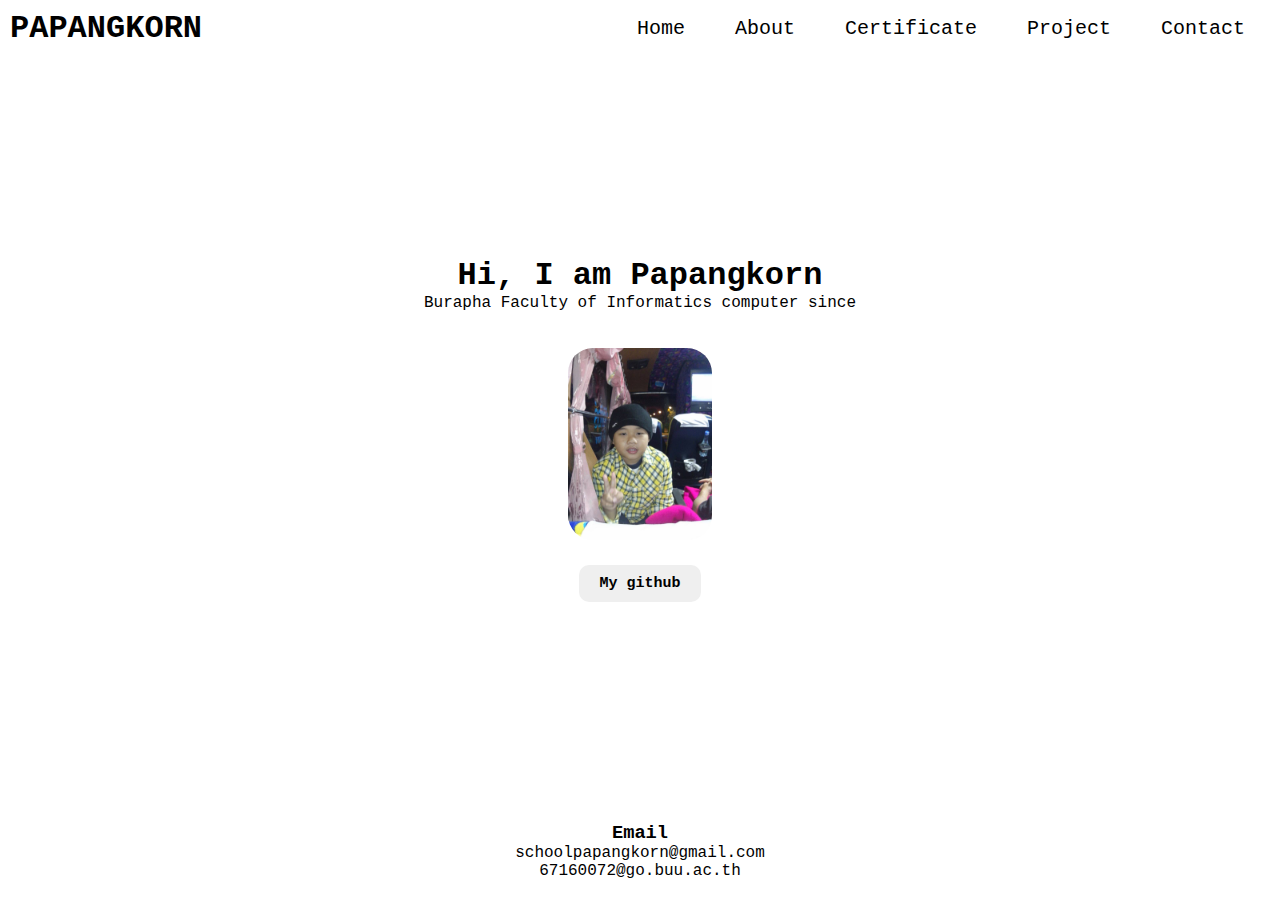
<file: index.html>
<!DOCTYPE html>
<html lang="en">
<head>
    <meta charset="UTF-8">
    <meta name="viewport" content="width=device-width, initial-scale=1.0">
    <title>Papangkorn | Profile</title>
    <link rel="icon" href="icon/main-profile-icon.png" type="image/x-icon">
    <link rel="stylesheet" href="style.css">
    <link rel="preconnect" href="https://fonts.googleapis.com">
    <link rel="preconnect" href="https://fonts.gstatic.com" crossorigin>
    <link href="https://fonts.googleapis.com/css2?family=Athiti:wght@200;300;400;500;600;700&family=Prompt:ital,wght@0,100;0,200;0,300;0,400;0,500;0,600;0,700;0,800;0,900;1,100;1,200;1,300;1,400;1,500;1,600;1,700;1,800;1,900&display=swap" rel="stylesheet">
    <script defer src="script.js"></script>
</head>
<body>
    <div class="nav-bar">
        <div class="logo">
            <h1>PAPANGKORN</h1>
        </div>
        <ul class="nav-bar-element">
            <li><a href="#">Home</a></li>
            <li><a href="About.html">About</a></li>
            <li><a href="Certificate.html">Certificate</a></li>
            <li><a href="Project.html">Project</a></li>
            <li><a href="Contact.html">Contact</a></li>
        </ul>
    </div>

    <div class="main">
        <h1>Hi, I am Papangkorn</h1>
        <p>Burapha Faculty of Informatics computer since</p>
        <a href="https://www.instagram.com/xfattahz/?hl=th"><img class="dodge-image" src="image/main-profile.jpg" alt="meta"></a>
        <a id="link-button" href="https://github.com/TAHPAPANGKORN"><button id="dodge-button"><h3>My github</h3></button></a>
    </div>
    <footer>
        <div class="contact">
            <h3>Email</h3>
            <p>schoolpapangkorn@gmail.com</p>
            <p>67160072@go.buu.ac.th</p>
        </div>
    </footer>
</body>
</html>
</file>
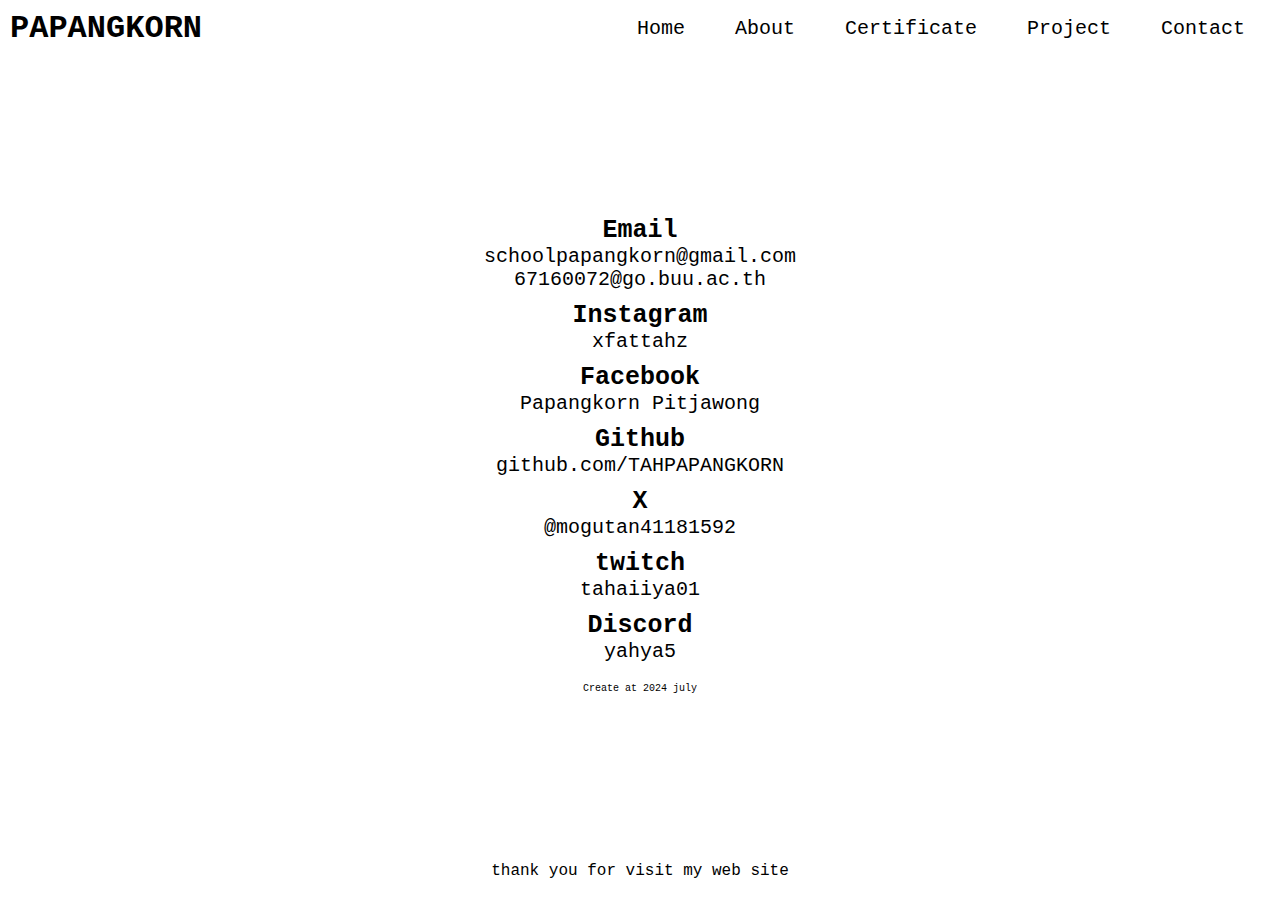
<file: Contact.html>
<!DOCTYPE html>
<html lang="en">
<head>
    <meta charset="UTF-8">
    <meta name="viewport" content="width=device-width, initial-scale=1.0">
    <title>Papangkorn-Contact</title>
    <link rel="stylesheet" href="style.css">
    <link rel="preconnect" href="https://fonts.googleapis.com">
    <link rel="preconnect" href="https://fonts.gstatic.com" crossorigin>
    <link href="https://fonts.googleapis.com/css2?family=Athiti:wght@200;300;400;500;600;700&family=Prompt:ital,wght@0,100;0,200;0,300;0,400;0,500;0,600;0,700;0,800;0,900;1,100;1,200;1,300;1,400;1,500;1,600;1,700;1,800;1,900&display=swap" rel="stylesheet">
    <script defer src="script.js"></script>
</head>
<body>
    <div class="nav-bar">
        <div class="logo">
            <h1>PAPANGKORN</h1>
        </div>
        <ul class="nav-bar-element">
            <li><a href="index.html">Home</a></li>
            <li><a href="About.html">About</a></li>
            <li><a href="Certificate.html">Certificate</a></li>
            <li><a href="Project.html">Project</a></li>
            <li><a href="Contact.html">Contact</a></li>
        </ul>
    </div>
    
    <div class="contact-main">
        <h3>Email</h3>
        <p>schoolpapangkorn@gmail.com</p>
        <p>67160072@go.buu.ac.th</p>
        <h3>Instagram</h3>
        <p><a href="https://www.instagram.com/xfattahz/?hl=th" target="_blank">xfattahz</a></p>
        <h3>Facebook</h3>
        <p><a href="https://www.facebook.com/profile.php?id=100022445408081" target="_blank">Papangkorn Pitjawong</a></p>
        <h3>Github</h3>
        <p><a href="https://github.com/TAHPAPANGKORN" target="_blank">github.com/TAHPAPANGKORN</a></p>
        <h3>X</h3>
        <p><a href="https://twitter.com/mogutan41181592" target="_blank">@mogutan41181592</a></p>
        <h3>twitch</h3>
        <p><a href="https://www.twitch.tv/tahaiiya01" target="_blank">tahaiiya01</a></p>
        <h3>Discord</h3>
        <p><a href="https://discord.com/users/yahya5" target="_blank">yahya5</a></p>
        <div class="create">
            <p>Create at 2024 july</p>
        </div>
        
    </div>
    




    <footer>
        <dir class="contact">
            <p>thank you for visit my web site</p>
        </dir>
    </footer>
</body>
</html>
</file>
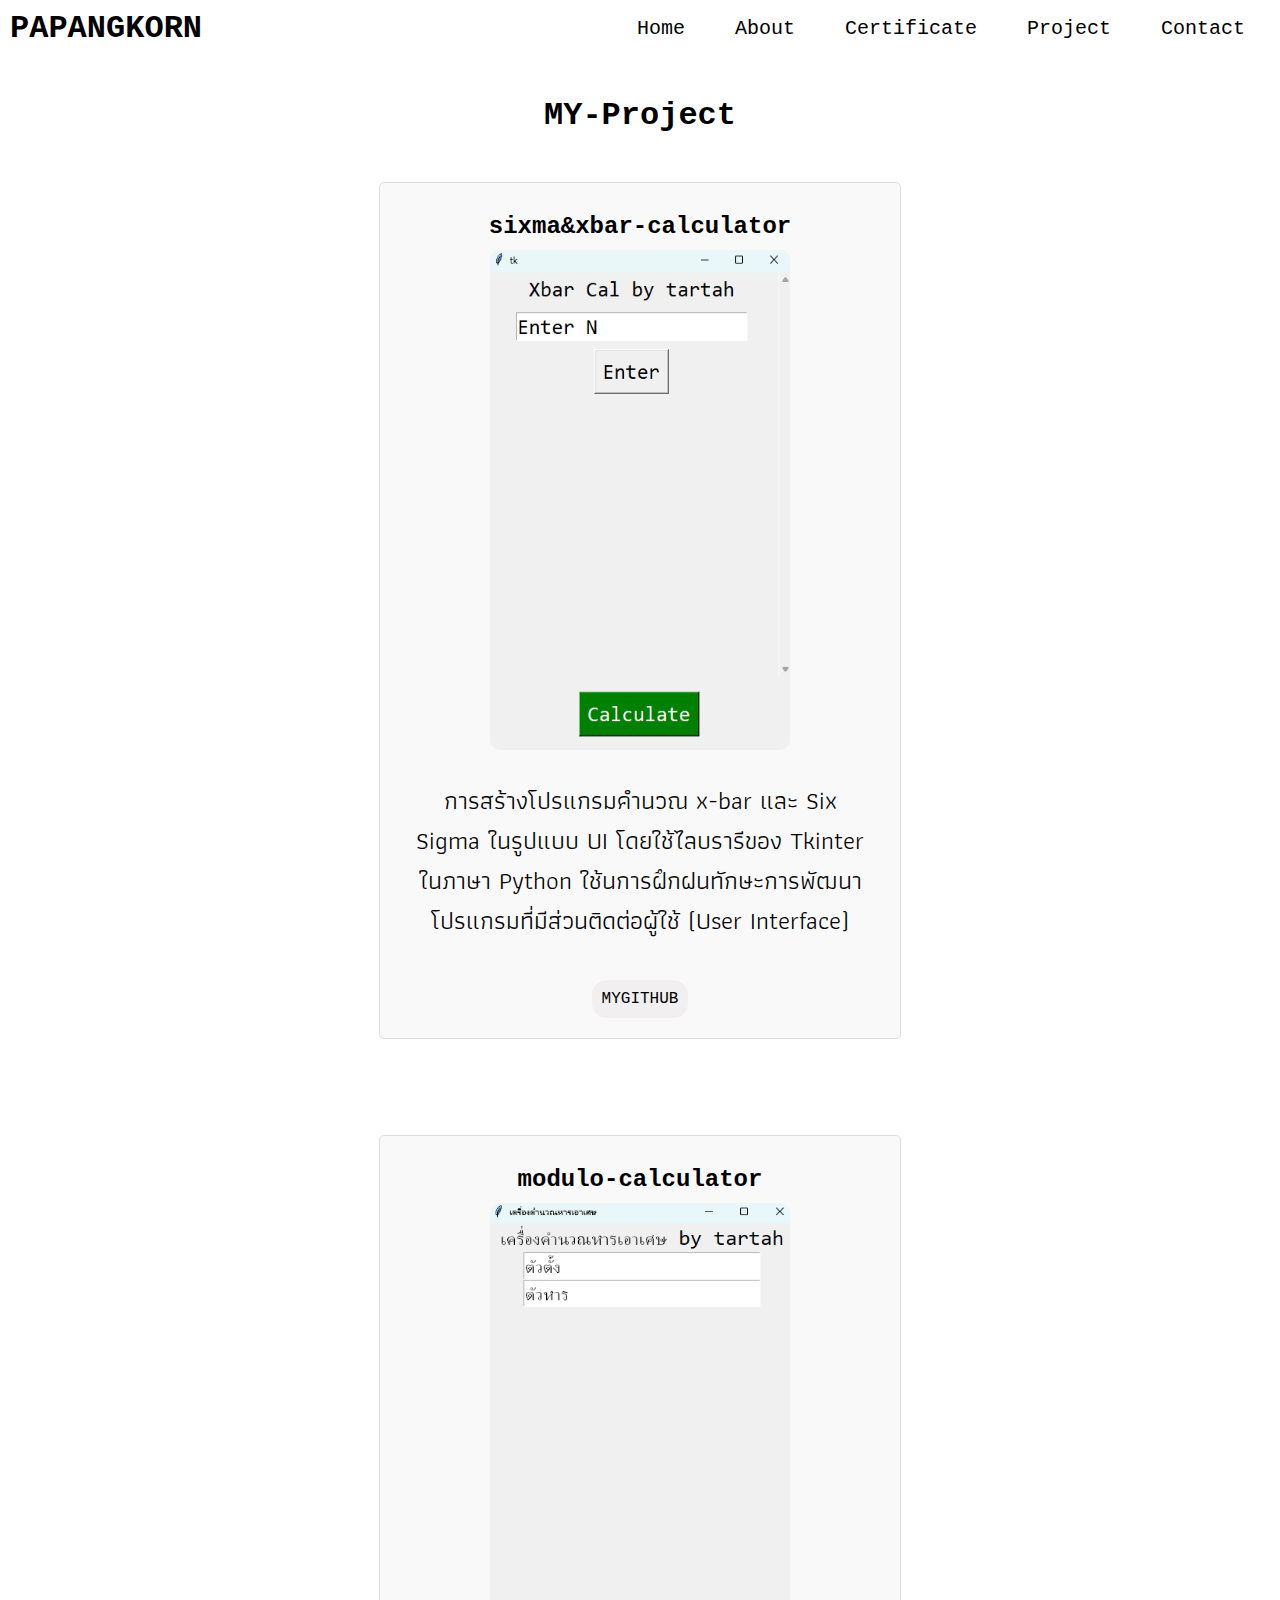
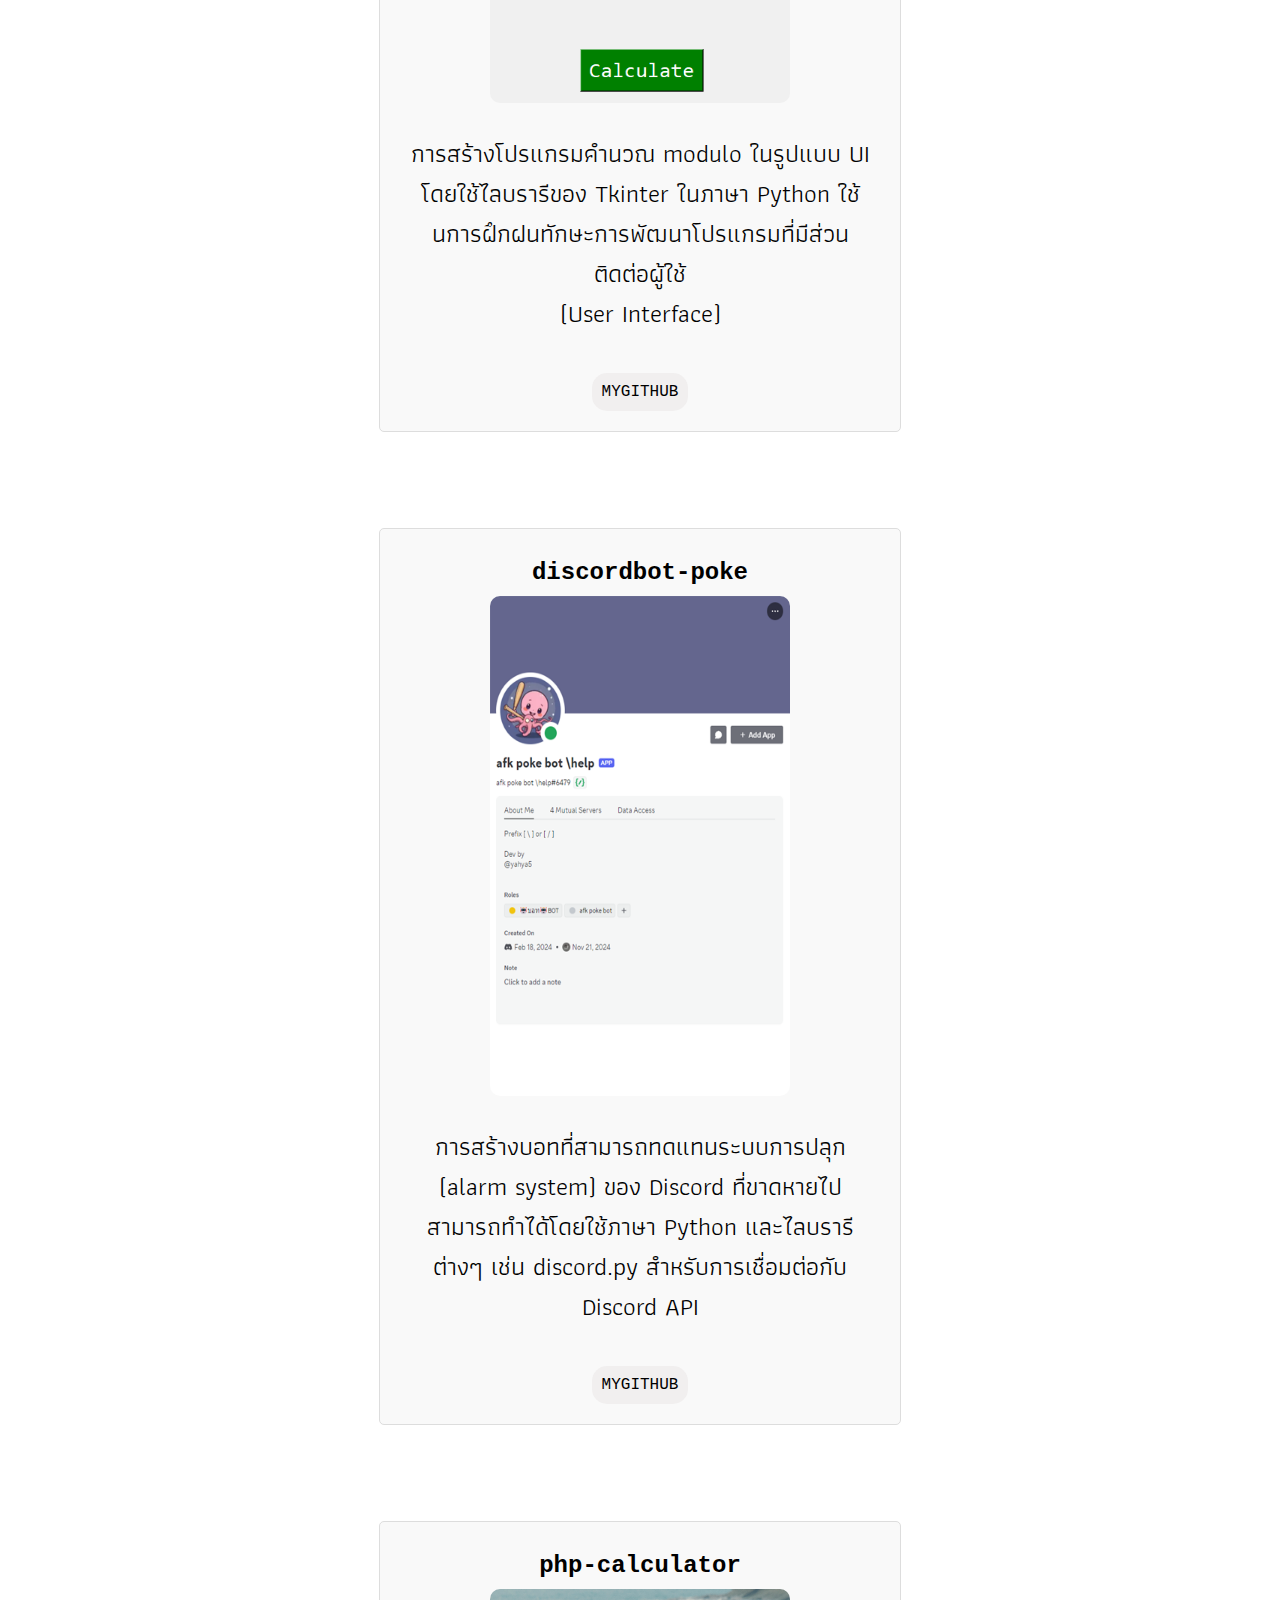
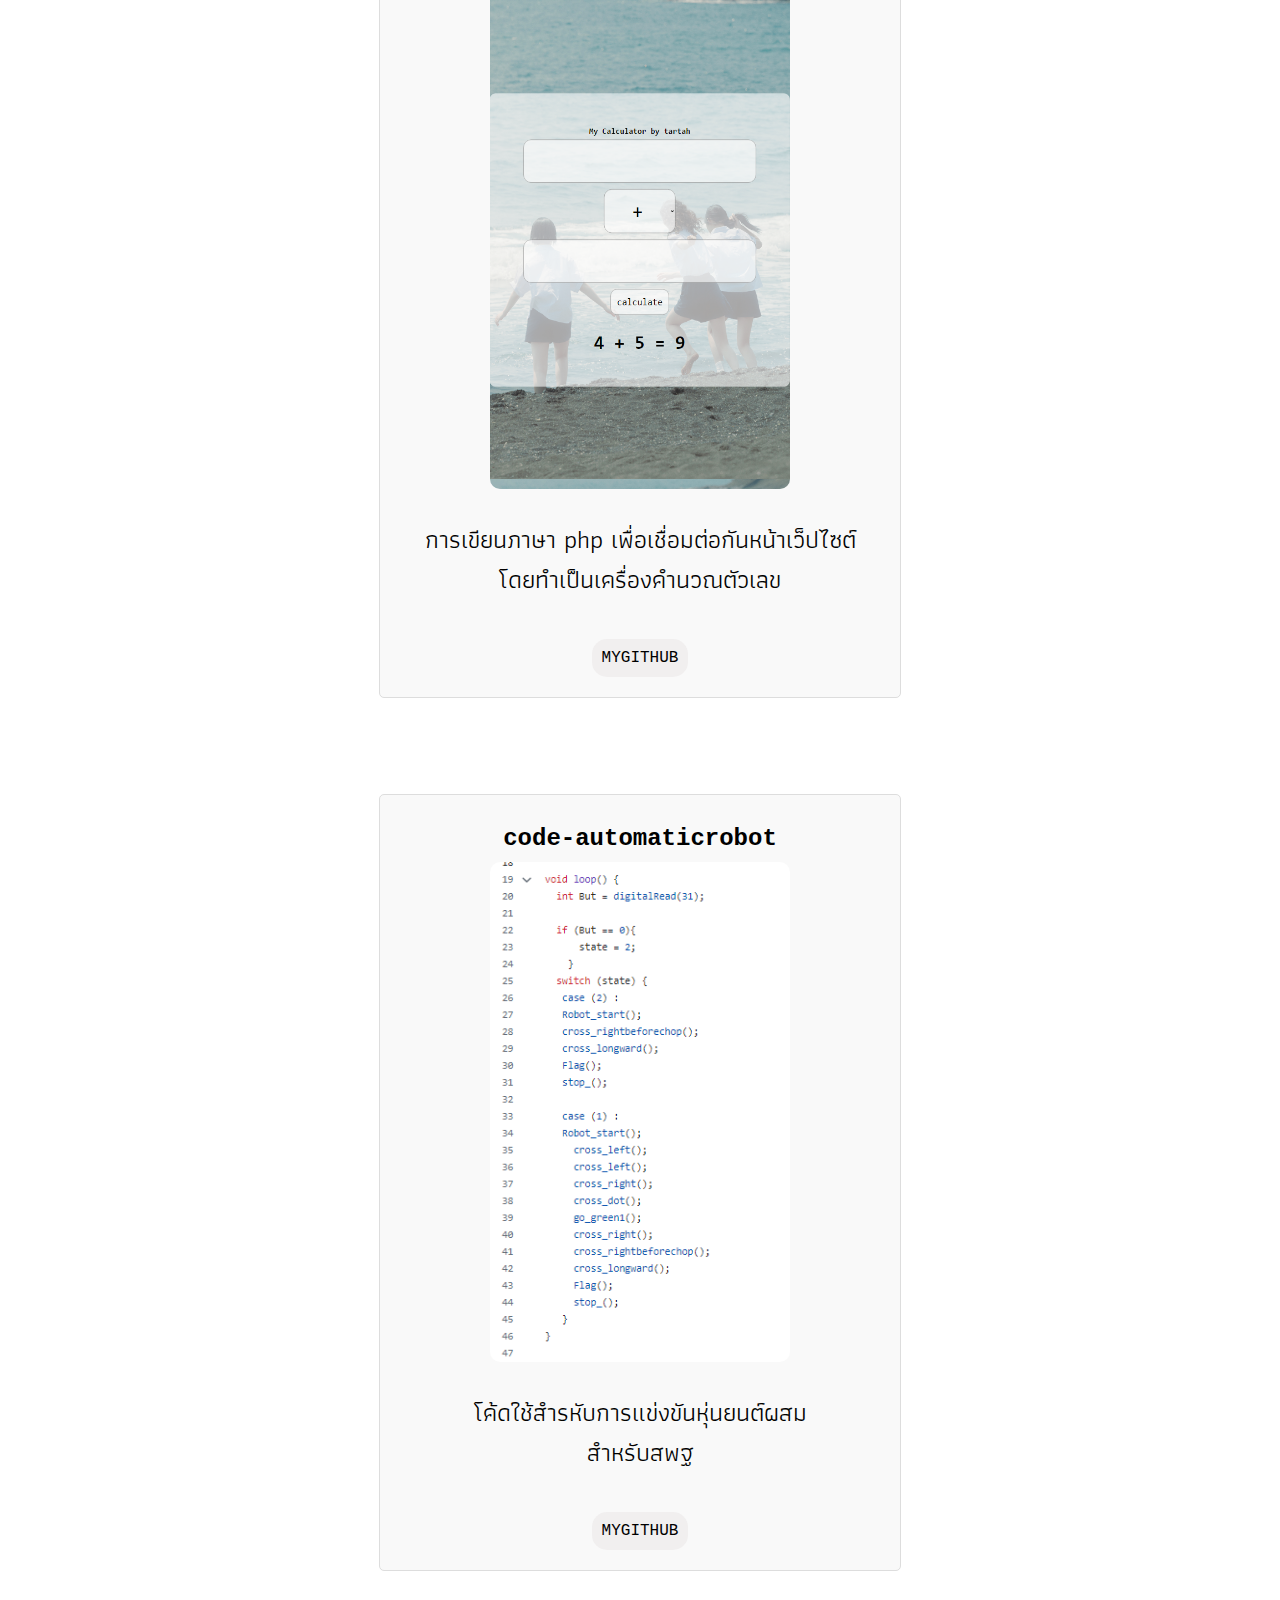
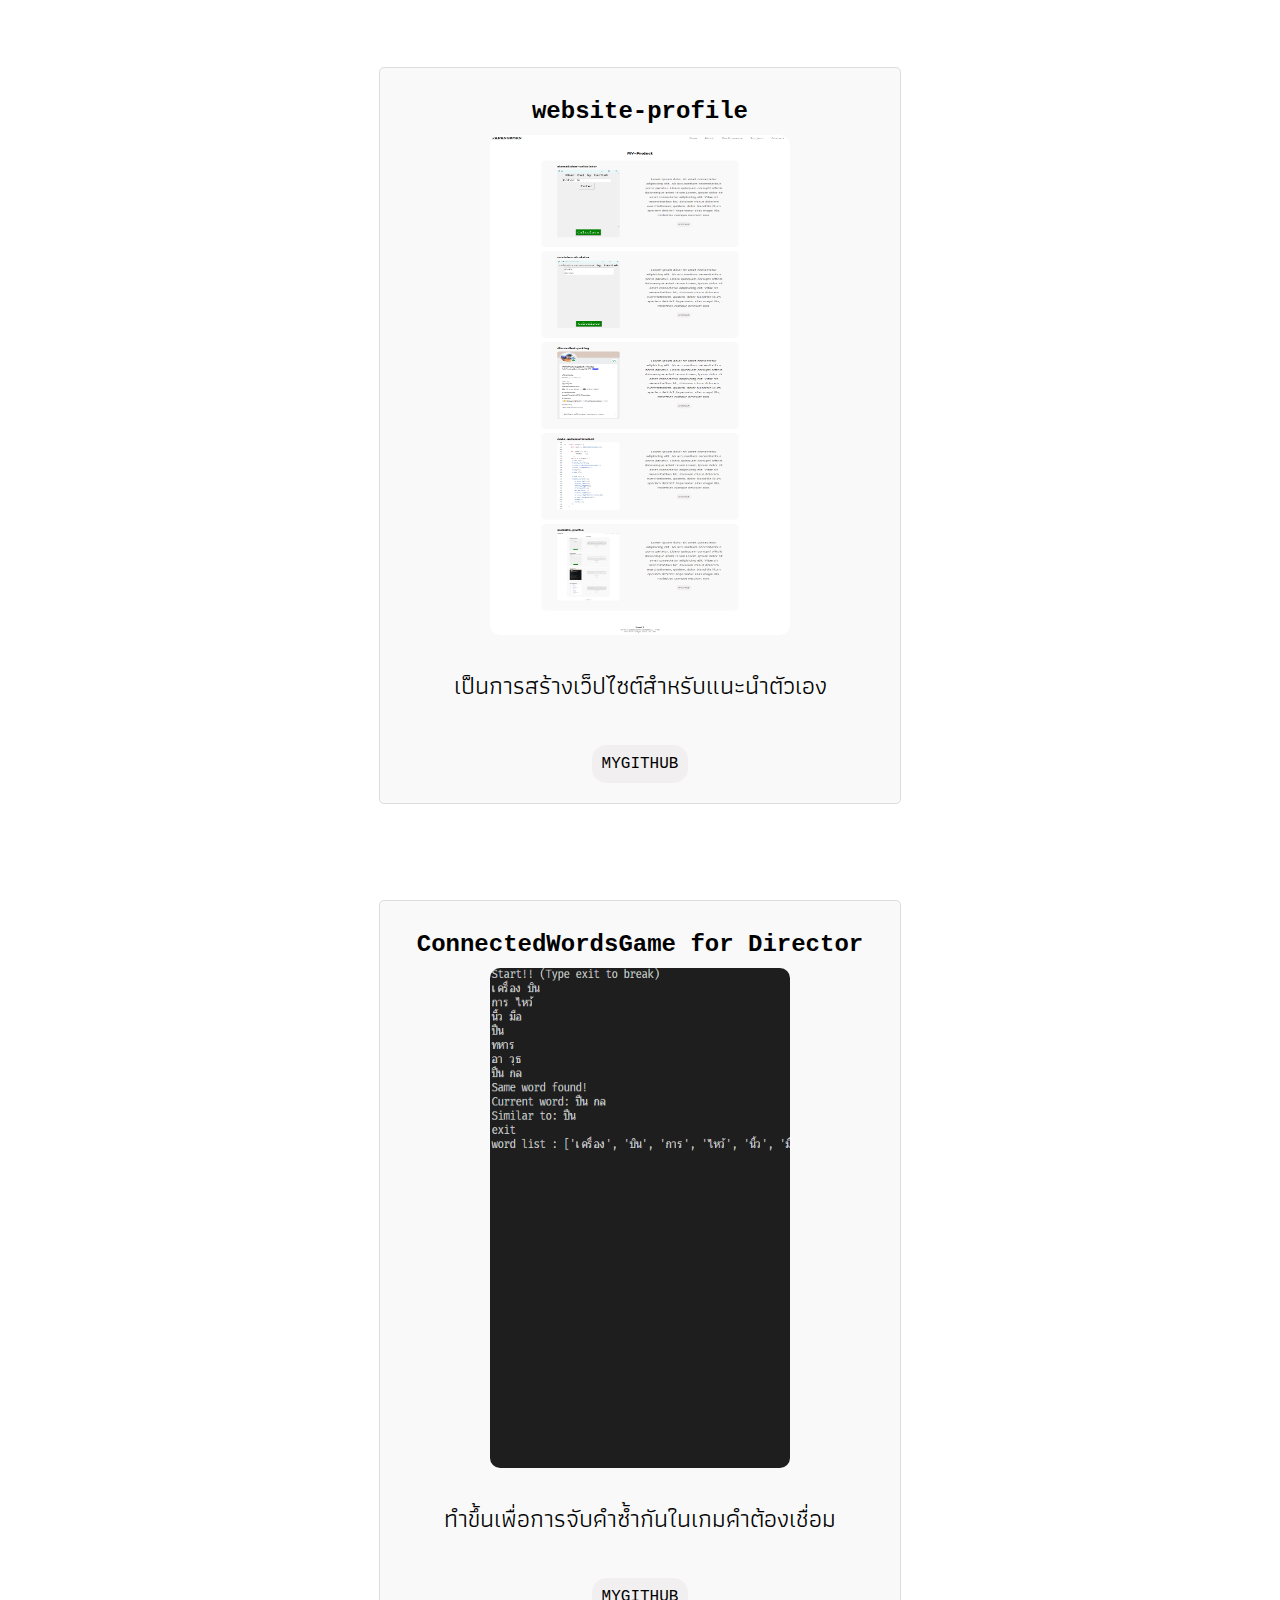
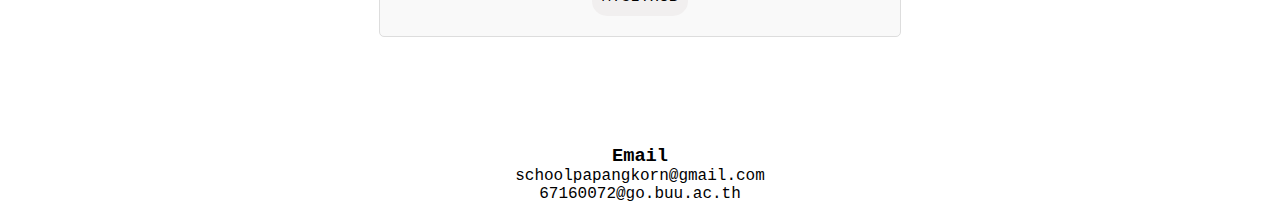
<file: Project.html>
<!DOCTYPE html>
<html lang="en">
<head>
    <meta charset="UTF-8">
    <meta name="viewport" content="width=device-width, initial-scale=1.0">
    <title>Papangkorn-Project</title>
    <link rel="icon" href="icon/main-profile-icon.png" type="image/x-icon">
    <link rel="stylesheet" href="style.css">
    <link rel="preconnect" href="https://fonts.googleapis.com">
    <link rel="preconnect" href="https://fonts.gstatic.com" crossorigin>
    <link href="https://fonts.googleapis.com/css2?family=Athiti:wght@200;300;400;500;600;700&family=Prompt:ital,wght@0,100;0,200;0,300;0,400;0,500;0,600;0,700;0,800;0,900;1,100;1,200;1,300;1,400;1,500;1,600;1,700;1,800;1,900&display=swap" rel="stylesheet">
    <script defer src="script.js"></script>
</head>
<body>
    <div class="nav-bar">
        <div class="logo">
            <h1>PAPANGKORN</h1>
        </div>
        <ul class="nav-bar-element">
            <li><a href="index.html">Home</a></li>
            <li><a href="About.html">About</a></li>
            <li><a href="Certificate.html">Certificate</a></li>
            <li><a href="Project.html">Project</a></li>
            <li><a href="Contact.html">Contact</a></li>
        </ul>
    </div>

    <div class="project">
        <h1>MY-Project</h1>
        <div class="project-box"> 
            <div class="info">
                <div class="inside-img">
                    <h2>sixma&xbar-calculator</h2>
                    <img src="image/pro-sixmacal.png" alt="picture-one">
                </div>
                <div class="inside-info">
                    <p lang="th">การสร้างโปรแกรมคำนวณ x-bar และ Six Sigma ในรูปแบบ UI โดยใช้ไลบรารีของ Tkinter ในภาษา Python ใช้นการฝึกฝนทักษะการพัฒนาโปรแกรมที่มีส่วนติดต่อผู้ใช้ (User Interface)</p>
                    <div class="github-btn">
                        <a href="https://github.com/TAHPAPANGKORN/Sixma-Calculator">MYGITHUB</a>
                    </div>
                </div>
            </div>
        </div>

        <div class="project-box"> 
            <div class="info">
                <div class="inside-img">
                    <h2>modulo-calculator</h2>
                    <img src="image/pro-modulocal.png" alt="picture-one">
                </div>
                <div class="inside-info">
                    <p lang="th">การสร้างโปรแกรมคำนวณ modulo ในรูปแบบ UI โดยใช้ไลบรารีของ Tkinter ในภาษา Python ใช้นการฝึกฝนทักษะการพัฒนาโปรแกรมที่มีส่วนติดต่อผู้ใช้ <br>(User Interface)</p>
                    <div class="github-btn">
                        <a href="https://github.com/TAHPAPANGKORN/Modulo-Calculator">MYGITHUB</a>
                    </div>
                </div>
            </div>
        </div>

        <div class="project-box"> 
            <div class="info">
                <div class="inside-img">
                    <h2>discordbot-poke</h2>
                    <img src="image/pro-discordbot.png" alt="picture-one">
                </div>
                <div class="inside-info">
                    <p lang="th">การสร้างบอทที่สามารถทดแทนระบบการปลุก (alarm system) ของ Discord ที่ขาดหายไปสามารถทำได้โดยใช้ภาษา Python และไลบรารีต่างๆ เช่น discord.py สำหรับการเชื่อมต่อกับ Discord API</p>
                    <div class="github-btn">
                        <a href="https://github.com/TAHPAPANGKORN/Pokingdiscord">MYGITHUB</a>
                    </div>
                </div>
            </div>
        </div>

        <div class="project-box"> 
            <div class="info">
                <div class="inside-img">
                    <h2>php-calculator</h2>
                    <img src="image/pro-php.png" alt="picture-one">
                </div>
                <div class="inside-info">
                    <p lang="th">การเขียนภาษา php เพื่อเชื่อมต่อกันหน้าเว็ปไซต์ โดยทำเป็นเครื่องคำนวณตัวเลข</p>
                    <div class="github-btn">
                        <a href="https://github.com/TAHPAPANGKORN/Website-PHP-Calculator">MYGITHUB</a>
                    </div>
                </div>
            </div>
        </div>

        <div class="project-box"> 
            <div class="info">
                <div class="inside-img">
                    <h2>code-automaticrobot</h2>
                    <img src="image/pro-robot.png" alt="picture-one">
                </div>
                <div class="inside-info">
                    <p lang="th">
                        โค้ดใช้สำรหับการแข่งขันหุ่นยนต์ผสม <br>สำหรับสพฐ</p>
                    <div class="github-btn">
                        <a href="https://github.com/TAHPAPANGKORN/automatic-robot-PSP-SCHOOL-for-OBEC">MYGITHUB</a>
                    </div>
                </div>
            </div>
        </div>

        <div class="project-box"> 
            <div class="info">
                <div class="inside-img">
                    <h2>website-profile</h2>
                    <img src="image/pro-website.png" alt="picture-one">
                </div>
                <div class="inside-info">
                    <p lang="th">เป็นการสร้างเว็ปไซต์สำหรับแนะนำตัวเอง</p>
                    <div class="github-btn">
                        <a href="https://github.com/TAHPAPANGKORN/Website-Profilediscord">MYGITHUB</a>
                    </div>
                </div>
            </div>
        </div>
        
        <div class="project-box"> 
            <div class="info">
                <div class="inside-img">
                    <h2>ConnectedWordsGame for Director</h2>
                    <img src="image/pro-connectedgame.png" alt="picture-one">
                </div>
                <div class="inside-info">
                    <p lang="th">ทำขึ้นเพื่อการจับคำซ้ำกันในเกมคำต้องเชื่อม</p>
                    <div class="github-btn">
                        <a href="https://github.com/TAHPAPANGKORN/ConnectedWordsGameForDirector-">MYGITHUB</a>
                    </div>
                </div>
            </div>
        </div>

    </div> <!-- end project -->

    

       

    <footer>
        <div class="contact">
            <h3>Email</h3>
            <p>schoolpapangkorn@gmail.com</p>
            <p>67160072@go.buu.ac.th</p>
        </div>
    </footer>
</body>
</html>
</file>
<file: style.css>
*{  
    text-decoration: none;
    margin: 0;
    padding: 0;
    box-sizing: border-box;
    
    
}
html, body {
    height: 100%;
    font-family: 'Courier New', Courier, monospace;
}
body {
    display: flex;
    flex-direction: column;
}
:lang(th){
    font-family: "Athiti", sans-serif; 
} 
:lang(en){
    font-family: 'Courier New', Courier, monospace;
}/******** navbar ********/
.nav-bar{
    display: flex;
    justify-content: space-between;
    padding: 10px;
    align-items: center;

    
}
.nav-bar-element li:hover{
    text-decoration: underline;
}

.nav-bar .nav-bar-element{
    display: flex;
    flex-direction: row;
    list-style-type: none;
   
    
}
.nav-bar .nav-bar-element li a{
    padding: 5px 25px;
    text-decoration: none;
    color: black;
    font-size: 20px;

}
@media screen and (max-width: 960px) {
    .nav-bar{
        display: flex;
        flex-direction: column;
        
    }
    .nav-bar .nav-bar-element{
        display: flex;
        flex-direction: column;
        margin-top: 10px;
        list-style-type: none;
        text-align: center;
        text-justify: center;
        
    }
    .nav-bar .nav-bar-element li a{
       
        font-size:20px;
    
    }
    .nav-bar-element li{
        padding: 10px;
        
    }
    
}
/********index page********/
.main{
    
    flex: 1;
    display: flex;
    flex-direction: column;
    justify-content: center;
    align-items: center;
    text-align: center;
    color: black;
}
.main a {
    cursor: default;
}
.main img{
    margin-top: 5%;
    width: 20%;
    border-radius: 25px;
}

#dodge-button {  
    border-radius: 10px;
    border: none;
    padding: 10px 20px;
    font-size: 16px;
    margin-top: 20px;
    transition: transform 0.2s;
    position: relative;
}



/******** about page ********/
.about{
    font-family: "Athiti", sans-serif;
    flex: 1;
    padding: 5rem;
    justify-content: center;
    align-items: center;
    
}

.history{
    display: flex;
    flex-direction: column;
}
.about h1{
    text-align: center;
}
.year{

    margin: 20px;
    padding: 30px;
}
.year h2{
    font-size: 25px;
  
}
.year p{
    padding: 10px 0px 10px 0px;
    font-size: 25px;
    
}
.lang-icon{
    margin-top: 20px;
}
.thingdk h3{
    margin-top: 10px;
}
.watch-project{
    display: flex;
    align-items: center;
    
}
.watch-project a{
    color: black;
    margin-left: 20px;
}
.watch-project a:hover{
    text-decoration: underline;
}
.thingdk .gf p{
    font-size: 10px;
}
@media screen and (max-width: 870px) {
    .year p{
        font-size: 1px;
    }
    .history{
        display: flex;
        flex-direction: column;
    }
    .about{
        padding: 0px;
    }
    .watch-project ,.thingdk{
        display: flex;
        flex-direction: column;
        align-items: center;
    }
    .watch-project a{
        margin: 0px;
    }
    .year p{
        font-size: 18px;
    }
}

/******** Project page ********/
.project{
    
    flex: 1;
    display: flex;
    flex-direction: column;
    padding: 5rem;
    justify-content: center;
    align-items: center ;
    
}
.project h1{
    text-align: center;
    
}
.project-box{
    background-color:rgb(227, 227, 227,0.2); 
    border: 1px solid #ddd;
    border-radius: 20px;
    padding: 2rem 0rem 5rem 0rem;
    margin: 40px 250px;
    width: 1400px;
    
    
}

.inside-info{
    display: flex;
    flex-direction: column;
    align-items: center;
    justify-content: center;
    margin-left: 10rem;

}
.inside-info p{
    width:560px;
    text-align: center;
    font-size: 25px;
    
    
}

.github-btn{
    margin-top: 50px;
}
.github-btn a:hover{
    text-decoration: underline;
}
.github-btn a{
    border-radius: 15px;
    padding: 10px;
    background-color: rgb(241, 239, 239);
    color: black;
}
.info{
    padding: 0px 100px;
    display: flex;
    flex-direction: row;

}
.info img{
    margin-top: 10px;
    height: 600px;
    width: 400px;
    border-radius: 10px;
}


@media screen and (max-width: 1800px)  {
    .project{
        padding: 40px !important;
    }
    .info{
        padding: 0px;
        flex-direction: column;
    }
    .info img{
        margin-top: 10px;
        height:500px;
        width: 300px;
        border-radius: 10px;
        
    }
    .inside-img{
        display: flex;
        flex-direction: column;
        align-items: center;
    }
    .project-box{
        background-color: rgba(247, 247, 247, 0.774); 
        border-radius: 5px;
        padding: 30px;
        margin: 3rem 0px;
        width: auto;
    }
    .inside-info{
        display: flex;
        flex-direction: column;
        align-items: center;
        justify-content: center;
        margin: 30px 0 0 0;
    }
    .inside-info p{
        width:460px;
        
    }
}
@media screen and (max-width: 460px){
    .inside-img img{
        height:350px;
        width: 250px;
    }
    .inside-img h2{
        font-size: 90%;
    }
    .project p{
        font-size: 80%;
    }
    .project-box{
        margin: 10px;
        width: auto;
    }
    .inside-info p{
        width:auto;
        
    }
    
} 
@media screen and (max-width: 340px){
    .inside-img img{
        height:300px;
        width: 200px;
    }
    .inside-img h2{
        font-size: 80%;
    }
    .project-box{
        margin: 10px;
        width: auto;
    }
}
/******** contact page ********/
.contact-main{
    flex: 1;
    display: flex;
    flex-direction: column;
    
    text-align: center;
    padding: 10px;
    justify-content: center;
    align-items: center;
    text-decoration: none;
}
.contact-main  h3{
    color: black;
    font-size: 25px;
    margin-top: 10px;
}
.contact-main  p a ,.contact-main p{
    color: black;
    font-size: 20px;
}
.contact-main  p a:hover{
    text-decoration: underline;
}
.create{
    margin-top: 20px;
}
.create p{
    font-size: 10px;
}




/******** certificate page********/
.container-certi{
    flex: 1;
    display: flex;
    flex-direction: column;
    text-align: center;
    padding: 5rem;
   
}
.card-row{
    display: flex;
    flex-direction: row;
    justify-content: center;
}
.all-row{
    margin-top: 10px;
}
.card{
    width: 350px;
    height: 450px;
    border: 1px solid #ddd;
    border-radius: 5px;
    overflow: hidden;
    background-color: #fff;
    text-align: center;
    margin: 30px;  
    transition: transform 0.3s ease, box-shadow 0.3s ease;
    position: relative; /* เพิ่ม position: relative เพื่อให้ตำแหน่งของ .show-img อยู่ตามที่ต้องการ */
   
}

.card:hover {
    transform: scale(1.05); /* ขยายขนาดเล็กน้อยเมื่อ hover */
    box-shadow: 0 4px 8px rgba(0, 0, 0, 0.2); /* เพิ่มเงาเมื่อ hover */
}
.card img{
    width: 100%;
    height: auto;
    /* border-radius: 15px; */
    /* width: 300px;
    height: 200px; */
}
.text{
    width: 100%;
    margin: 10px 0px 20px 0px;
    padding: 10px;
    
}
.show-img{
    position: absolute;
    bottom: 10px;
    width: 100%;
    left: 50%;
    transform: translateX(-50%);
    margin-bottom: 10px;
}
 .show-img a {
    text-decoration: none;
    color: #333;
    cursor: pointer;


}
.show-img a:hover {
    text-decoration: underline;
}
.certiName{
    color: #fff;
    text-align: center;
    justify-items: center;
    padding: 11px;
}

.modal {
    display: none;
    position: fixed;
    z-index: 1;
    left: 0;
    top: 0;
    width: 100%;
    height: 100%;
    background-color: rgba(0, 0, 0, 0.8);
}

.modal-content {
    position: absolute;
    max-width: 90%;
    max-height: 90%;
    top: 50%;
    left: 50%;
    transform: translate(-50%, -50%);
}
@keyframes zoom {
    from {transform: scale(0.1);}
    to {transform: scale(1);}
}

.close {
    position: absolute;
    top: 10px;
    right: 35px;
    color: #fff;
    font-size: 40px;
    font-weight: bold;
    transition: 0.3s;
    cursor: pointer;
}

.close:hover, .close:focus {
    color: #bbb;
    text-decoration: none;
    cursor: pointer;
}
@media screen and (max-width: 1300px){
    .container-certi{
        padding: 10rem;
       
    }
    .card-row{
        display: flex;
        flex-direction: column;
        justify-content: center;
        align-items: center;
    
    }
    /* .card{
        padding: 100px 20px;
    } */
    .card img{
        width: 100%;
        height: auto;
    }
}
@media screen and (max-width:960px) {
    .container-certi{
        padding: 1rem;
       
    }
    .card img{
        width: 100%;
        height: auto;
    }
    
}


/******** footer ********/
a h3{
    color: black;
    font-size: 15px;
}
footer {
    
    text-align: center;
    padding: 10px;

}
.contact {
    margin: 10px;
}
</file>
